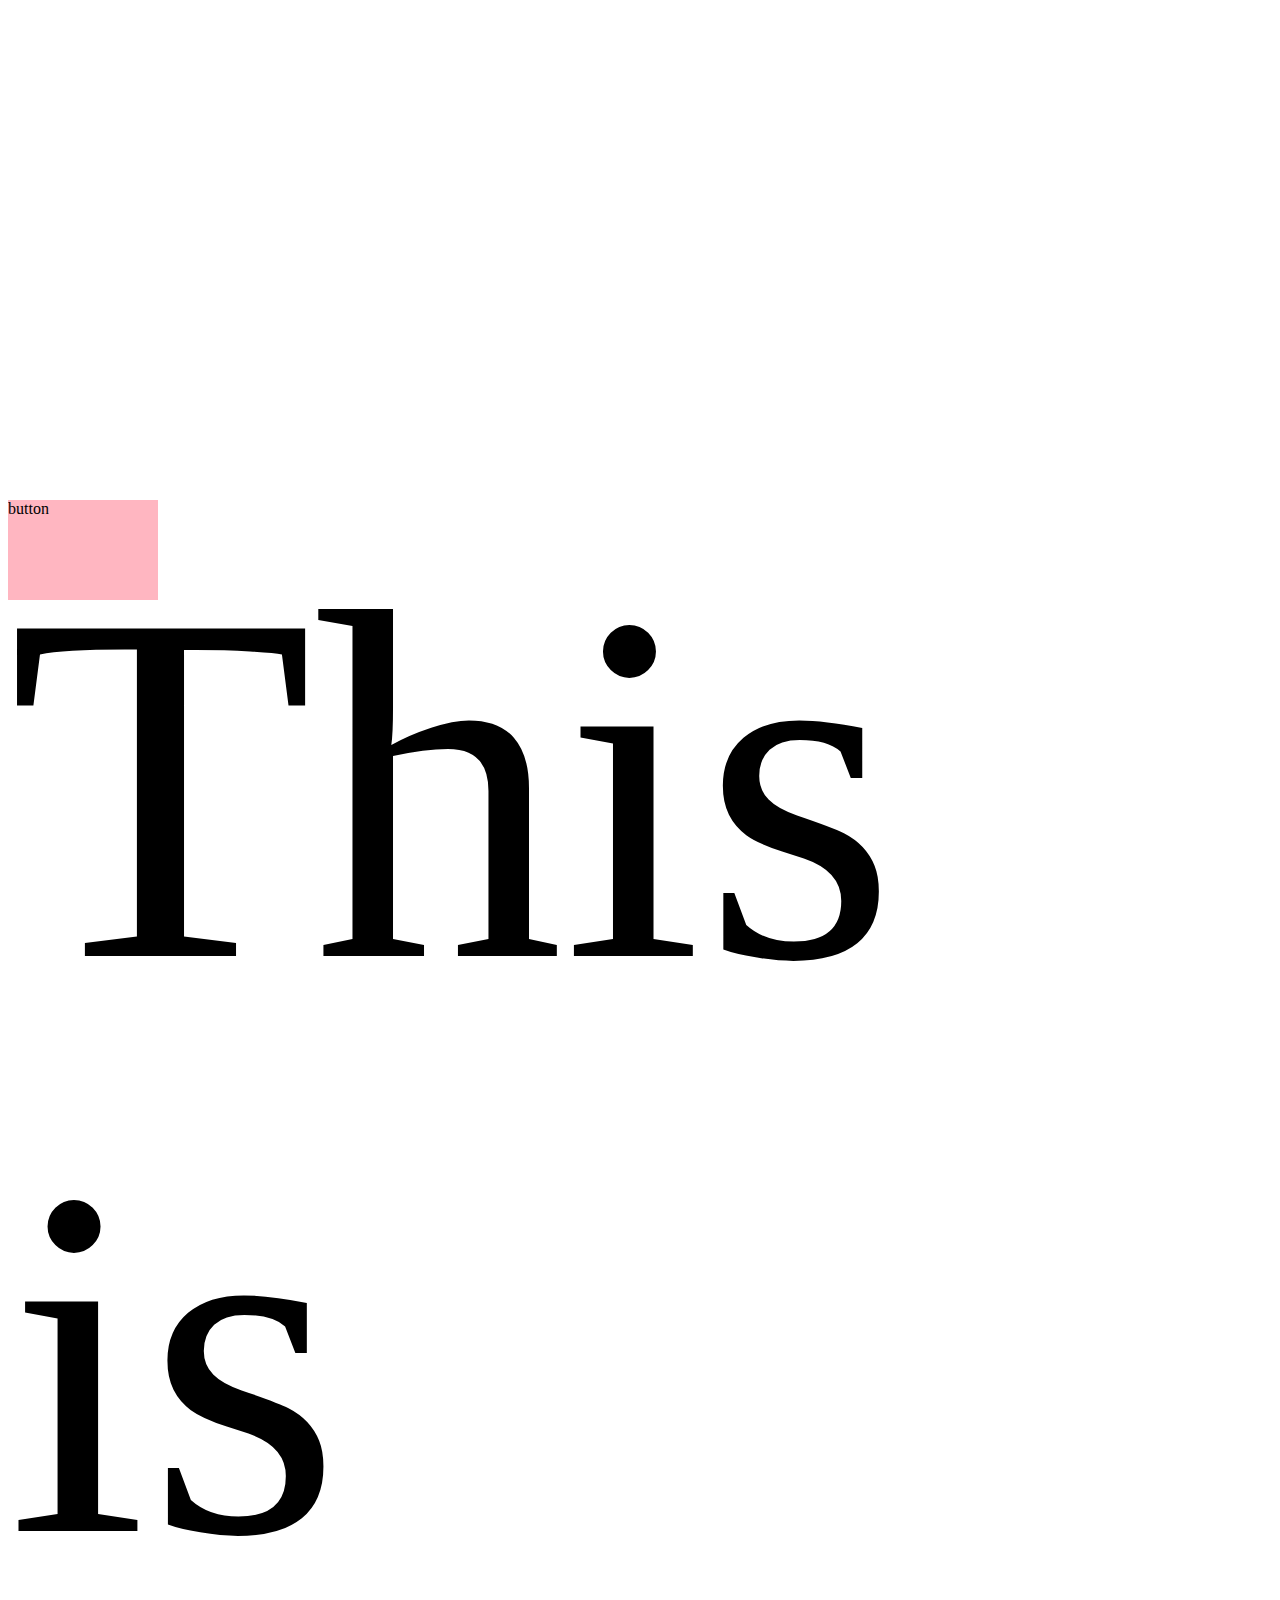
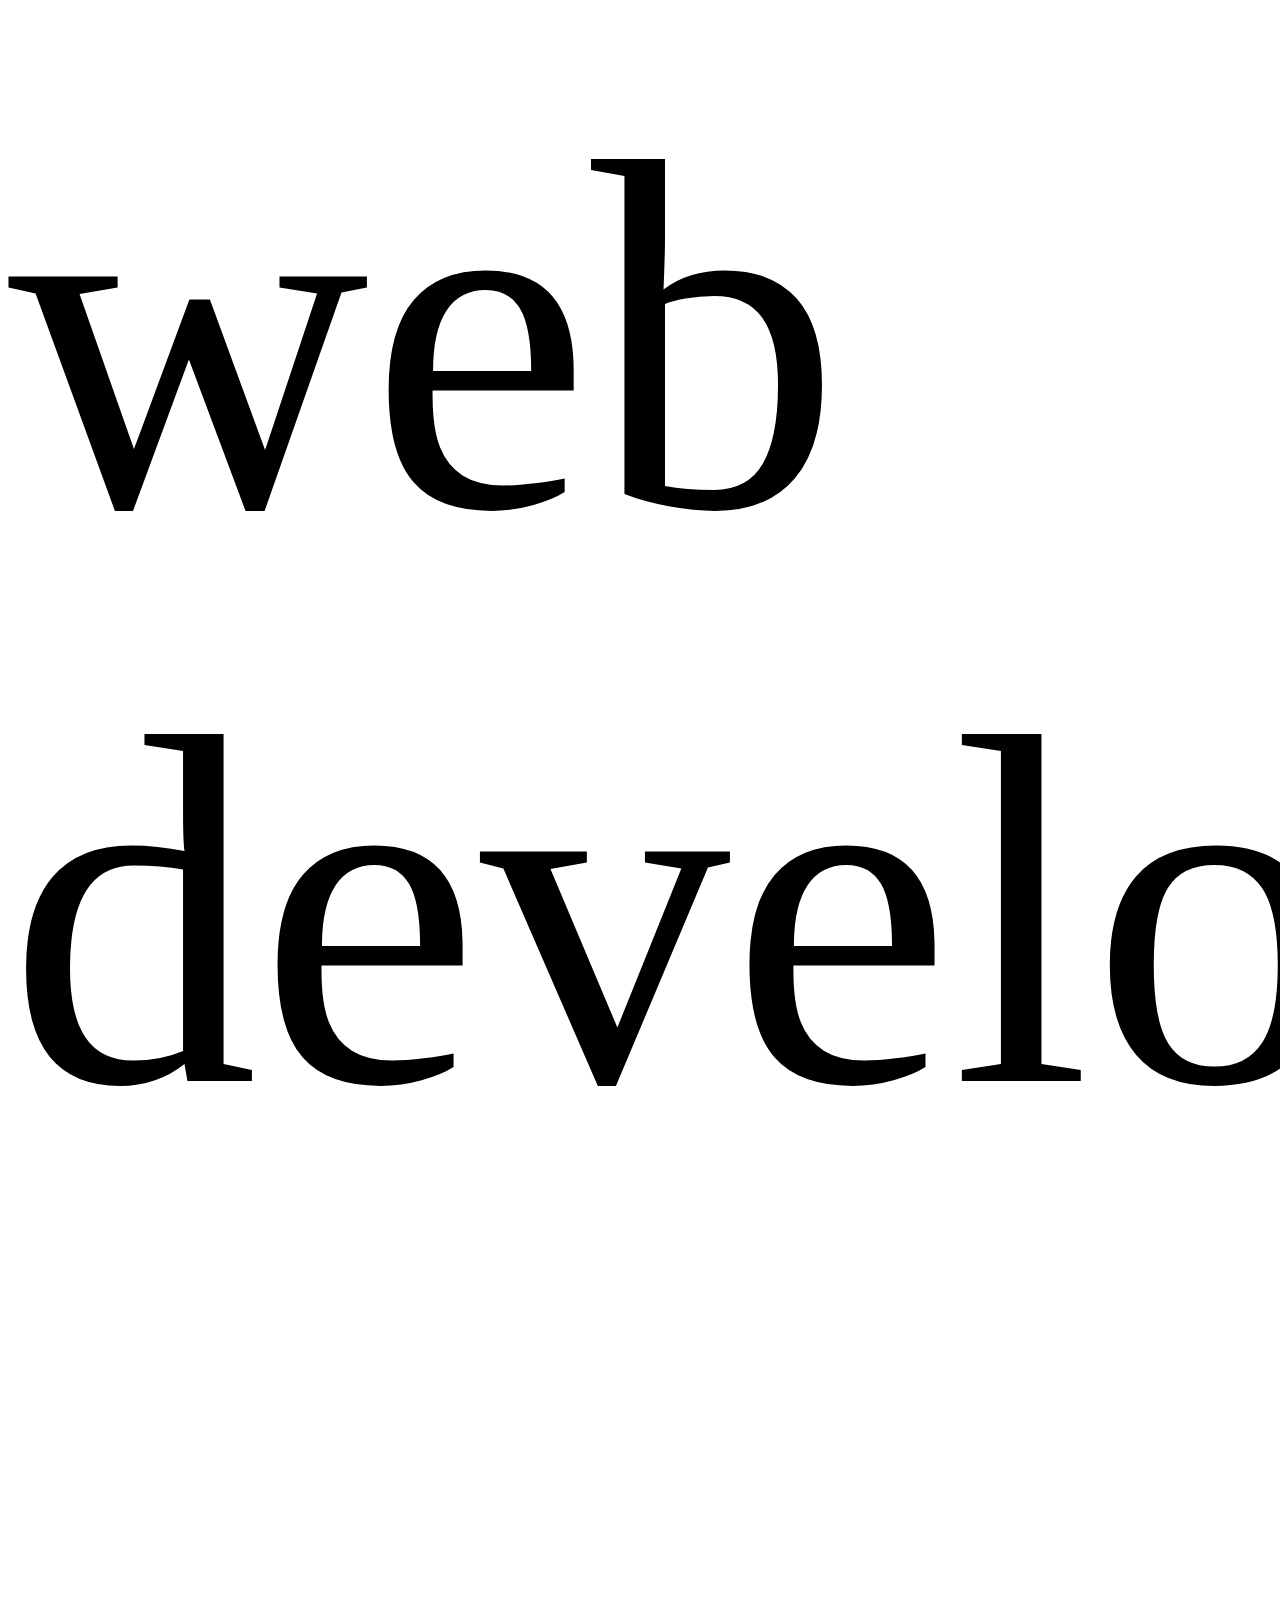
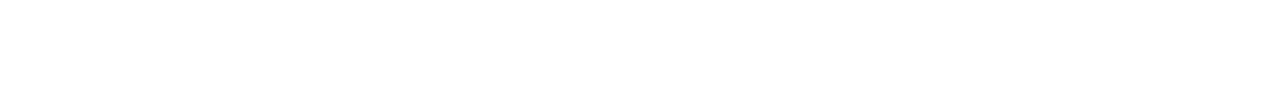
<file: index.html>
<!DOCTYPE html>
<html lang="en">
<head>
    <meta charset="UTF-8">
    <meta name="viewport" content="width=device-width, initial-scale=1.0">
    <title>Document</title>
  <link rel="stylesheet" href="style.css">
</head>
<body>
<div class="fixed-box">
    button
</div>
 <p>This is web development</p>
</body>
</html>
</file>
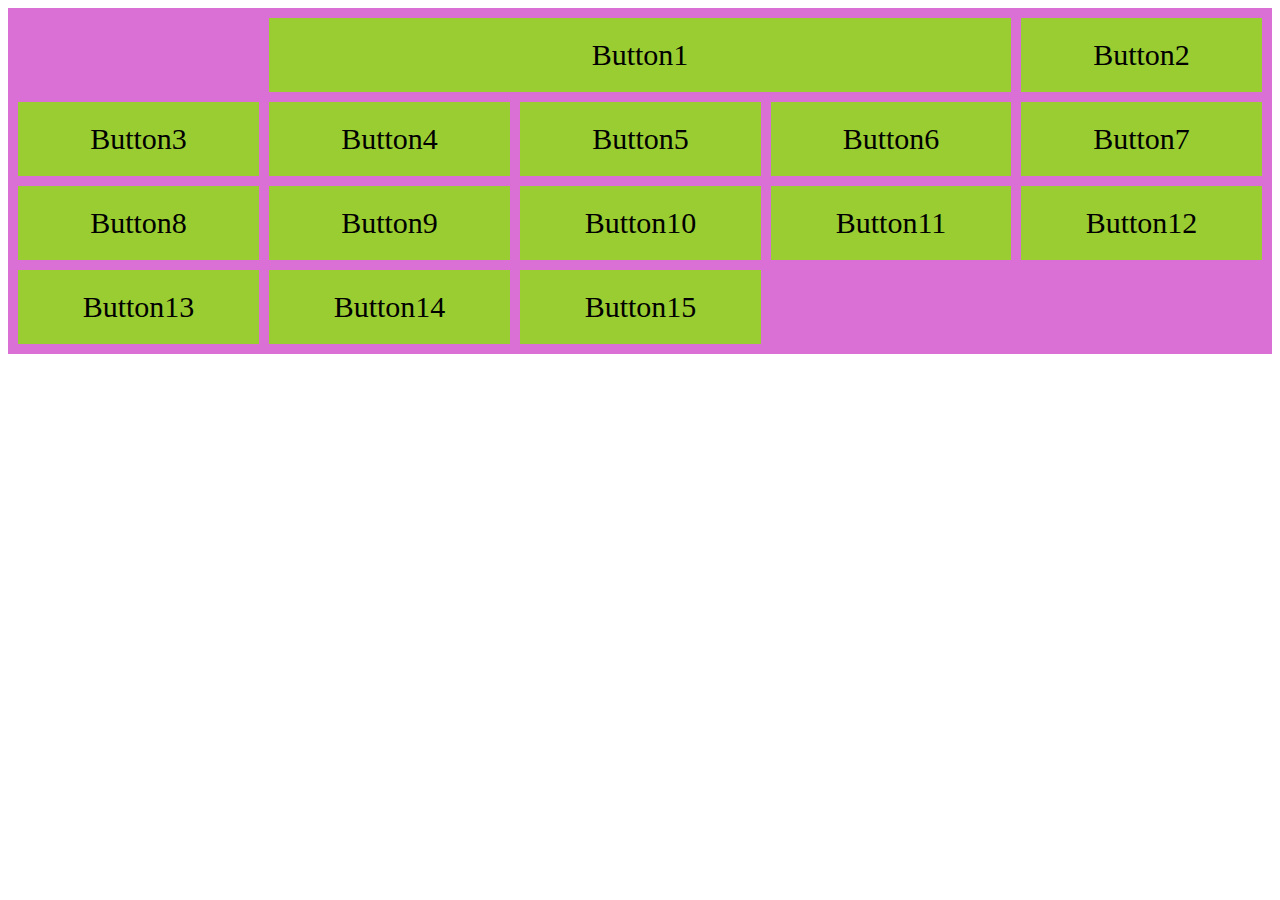
<file: class6/index.html>
<!DOCTYPE html>
<html lang="en">
<head>
    <meta charset="UTF-8">
    <meta name="viewport" content="width=device-width, initial-scale=1.0">
    <title>Document</title>
    <link rel="stylesheet"href="grid.css">
</head>
<body>
    <div class="grid-container">
        <div class="grid-item1">Button1</div>
        <div class="grid-item2">Button2</div>
        <div class="grid-item3">Button3</div>
        <div class="grid-item4">Button4</div>
        <div class="grid-item5">Button5</div>
        <div class="grid-item6">Button6</div>
        <div class="grid-item7">Button7</div>
        <div class="grid-item8">Button8</div>
        <div class="grid-item9">Button9</div>
        <div class="grid-item10">Button10</div>
        <div class="grid-item11">Button11</div>
        <div class="grid-item12">Button12</div>
        <div class="grid-item13">Button13</div>
        <div class="grid-item14">Button14</div>
        <div class="grid-item15">Button15</div>
    </div>
</body>
</html>
</file>
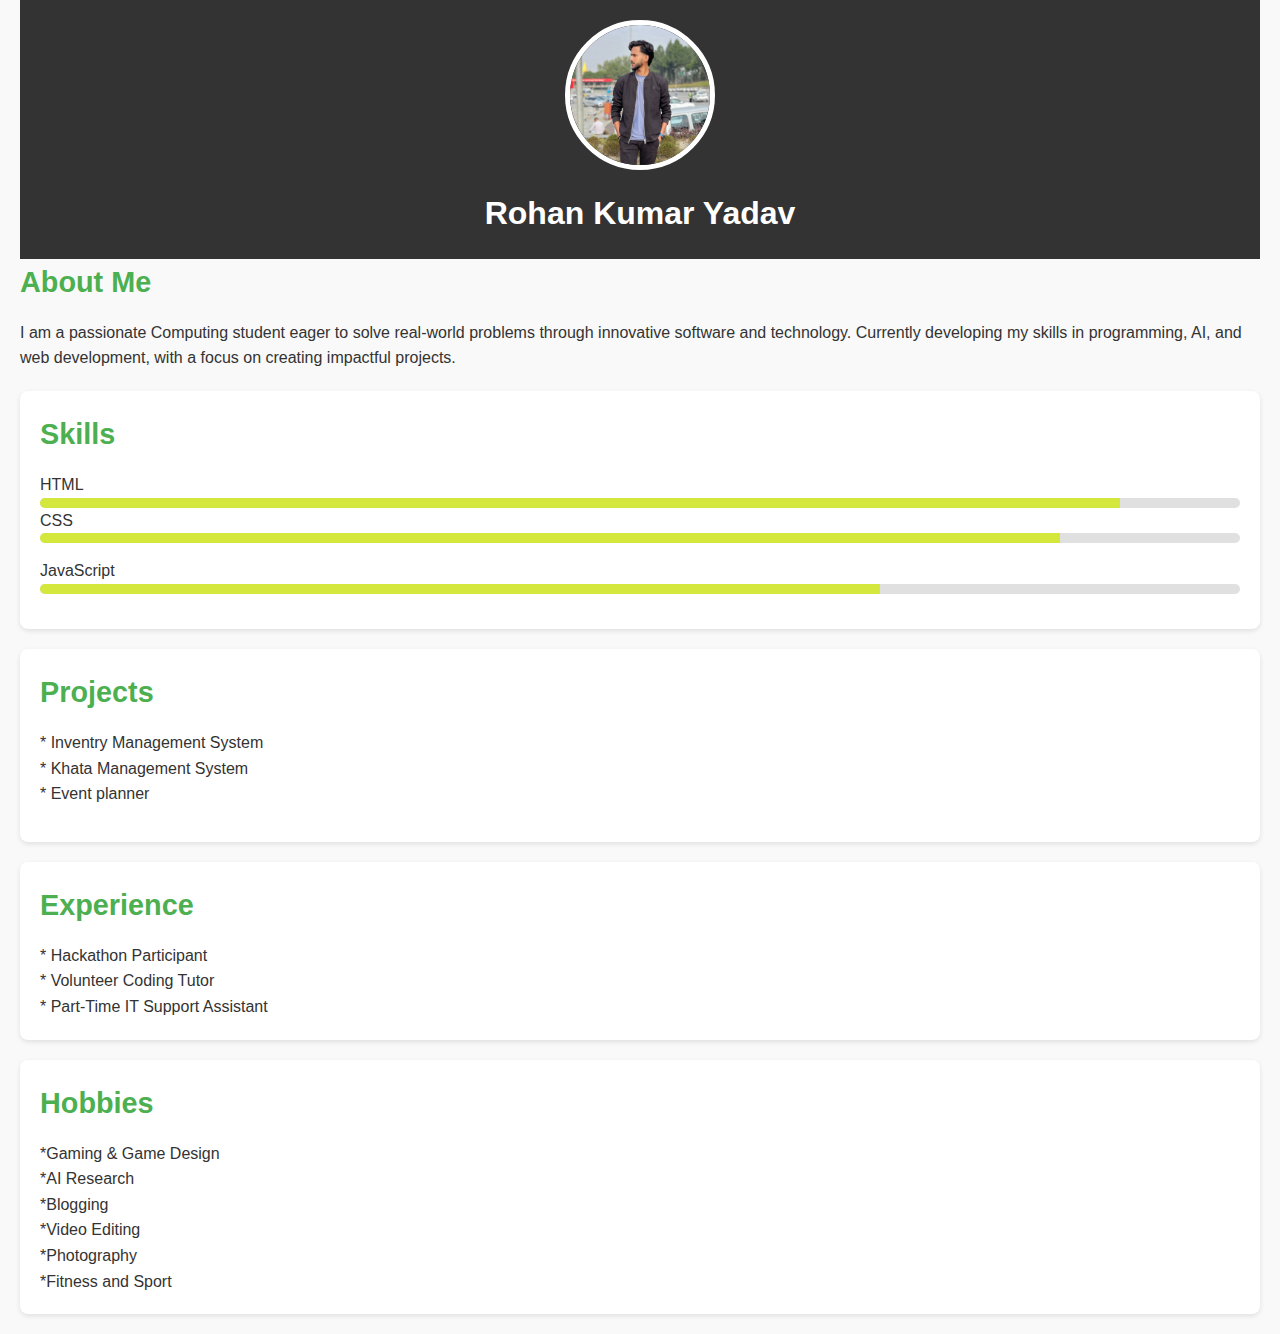
<file: portfolio.html>
<!DOCTYPE html>
<html lang="en">
<head>
  <meta charset="UTF-8">
  <meta name="viewport" content="width=device-width, initial-scale=1.0">
  <meta name="description" content="Professional Portfolio CV of [Your Name]">
  <title>Portfolio CV - [Rohan Kumar Yadav\]</title>
  <link rel="stylesheet" href="port.css">
</head>
<body>
  <header>
    <div class="container">
      <div class="profile-pic">
        <img src="rohan.webp" alt="Profile Picture">
      </div>
      <h1>Rohan Kumar Yadav</h1>
      <!-- <p class="tagline">[Aspiring Software Developer | Problem Solver | Tech Enthusiast]</p> -->
    </div>
  </header>

  <main>
    <!-- About Me Section -->
    <section id="230399" class="35-c">
      <h2>About Me</h2>
      <p>I am a passionate Computing student eager to solve real-world problems through innovative software and technology. Currently developing my skills in programming, AI, and web development, with a focus on creating impactful projects.</p>
    </section>

    <!-- Skills Section -->
    <section id="skills" class="section">
      <h2>Skills</h2>
      <div class="Programming Languages">
        <span>HTML</span>
        <div class="progress-bar"><div class="progress" style="width: 90%;"></div></div>
      </div>
      <div class="skill">
        <span>CSS</span>
        <div class="progress-bar"><div class="progress" style="width: 85%;"></div></div>
      </div>
      <div class="skill">
        <span>JavaScript</span>
        <div class="progress-bar"><div class="progress" style="width: 70%;"></div></div>
      </div>
    </section>

    <!-- Projects Section -->
    <section id="projects" class="section">
      <h2>Projects</h2>
      <div class="project">
        <!-- <h3>Project 1</h3> -->
        <p>* Inventry Management System</p>
        <p>* Khata Management System</p>
        <p>* Event planner</p>
        <!-- <a href="#" target="_blank">View Project</a> -->
      </div>
      <!-- <div class="project">
        <h3>Project 2</h3>
        <p>[Description of the project, what it does, and your contribution.]</p>
        <a href="#" target="_blank">View Project</a>
      </div>
      <div class="project">
        <h3>Project 3</h3>
        <p>[Description of the project, what it does, and your contribution.]</p>
        <a href="#" target="_blank">View Project</a>
      </div> -->
    </section>

    <!-- Experience Section -->
    <section id="experience" class="section">
      <h2>Experience</h2>
      <div class="experience-item">
        <!-- <h3>Job Title - Company</h3> -->
        <!-- <span>Year - Year</span> -->
        <p>* Hackathon Participant</p>
        <p>* Volunteer Coding Tutor</p>
        <p>* Part-Time IT Support Assistant</p>
      </div>
      <!-- <div class="experience-item">
        <h3>Job Title - Company</h3>
        <span>Year - Year</span>
        <p>[Brief description of your responsibilities and achievements.]</p>
      </div> -->
    </section>

    <!-- Hobbies Section -->
    <section id="hobbies" class="section">
      <h2>Hobbies</h2>
      <div class="hobbies-item">
        <p> *Gaming & Game Design</p>
        <p> *AI Research</p>
        <p> *Blogging</p>
        <p> *Video Editing</p>
        <p> *Photography</p>
        <p>*Fitness and Sport</p>
      </div>
    </section>
  </main>

  <!-- <footer>
    <p>&copy; [Your Name] | All rights reserved.</p>
  </footer> -->
</body>
</html>
</file>
<file: style.css>
/* .ok{
    border: 1px solid red;
    margin-top: 20px;
    margin-bottom: 30px;
    margin-left: 10px;
    background-color: lightblue;

    /* padding-top: 50px;
    padding-left: 30px;
    padding-bottom: 50px;
    padding-left: 80px; */
    /* padding: 25px 50px 75px 100px; */
/* } */ 
/* .static-box{
position: static;

height: 10px;
top: 50px;
border-radius: 50px;
border: 2px solid red;

} */
.fixed-box {
position: fixed;
width: 150px;
height: 100px;
background-color: lightpink;
}

p{
    font-size: 500px;
}
</file>
<file: class6/grid.css>
.grid-container{
    display: grid;
    grid-template-columns: auto auto auto auto auto;
    gap: 10px;
    background-color: orchid;
    padding: 10px;
}
.grid-container > div {
    background-color: yellowgreen;
    text-align: center;
    padding: 20px;
    font-size: 30px;
}

.grid-item1{
    grid-column: 2 /5;
}
</file>
<file: port.css>
/* Global Styles */
* {
    margin: 0;
    padding: 0;
    box-sizing: border-box;
  }
  
  body {
    font-family: 'Arial', sans-serif;
    line-height: 1.6;
    color: #333;
    background: #f9f9f9;
    padding: 0 20px;
  }
  
  .container {
    max-width: 1200px;
    margin: 0 auto;
  }
  
  header {
    text-align: center;
    padding: 20px 0;
    background-color: #333;
    color: #fff;
  }
  
  .profile-pic img {
    width: 150px;
    height: 150px;
    border-radius: 50%;
    border: 5px solid #fff;
    margin-bottom: 10px;
  }
  
  .tagline {
    font-style: italic;
    font-size: 1.2rem;
  }
  
  .section {
    background: #fff;
    margin: 20px 0;
    padding: 20px;
    border-radius: 8px;
    box-shadow: 0 2px 5px rgba(0, 0, 0, 0.1);
  }
  
  h2 {
    color: #4CAF50;
    margin-bottom: 15px;
    font-size: 1.8rem;
  }
  
  .skill {
    margin-bottom: 15px;
  }
  
  .progress-bar {
    background: #e0e0e0;
    border-radius: 5px;
    overflow: hidden;
    height: 10px;
  }
  
  .progress {
    background: #d3e73c;
    height: 100%;
  }
  
  .project {
    margin-bottom: 15px;
  }
  
  .project a {
    color: #4CAF50;
    text-decoration: none;
  }
  
  footer {
    text-align: center;
    margin: 20px 0;
    font-size: 0.9rem;
    color: #666;
  }
  
  /* Responsive Design */
  @media (max-width: 768px) {
    .profile-pic img {
      width: 100px;
      height: 100px;
    }
  
    h2 {
      font-size: 1.5rem;
    }
  }
</file>
